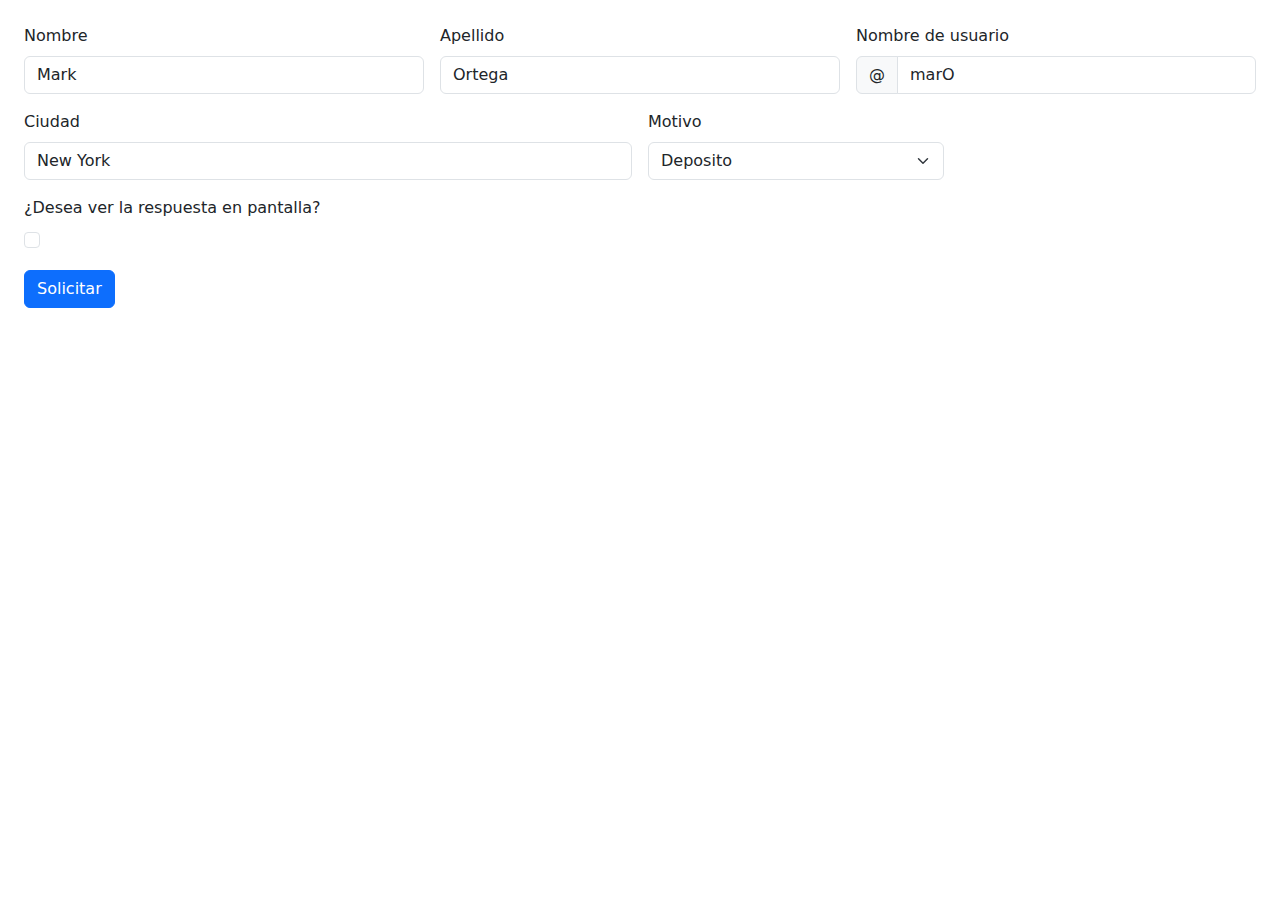
<file: index.html>
<!DOCTYPE html>
<html lang="en">
<head>
    <meta charset="UTF-8">
    <meta name="viewport" content="width=device-width, initial-scale=1.0">
    <title>Formulario Bootstrap</title>
    <link rel="stylesheet" href="./Assets/CSS/bootstrap.min.css">
</head>
<body>
    <div class="m-4">
    <form action="./Pagina2.html" class="row g-3">
        <div class="col-md-4">
          <label for="inputEmail4" class="form-label">Nombre</label>
          <input type="text" class="form-control" id="inputEmail4" value="Mark" required>
        </div>
        <div class="col-md-4">
          <label for="inputPassword4" class="form-label">Apellido</label>
          <input type="text" class="form-control" id="inputPassword4" value="Ortega" required>
        </div>
        <div class="col-md-4">
            <label for="inputEmail4" class="form-label">Nombre de usuario</label>
            <div class="input-group">
                <span class="input-group-text" id="inputGroupPrepend2">@</span>
                <input type="text" class="form-control" id="autoSizingInputGroup" value="marO" aria-describedby="inputGroupPrepend2" required>
            </div>
        </div> 
        <div class="col-6">
          <label for="inputAddress2" class="form-label">Ciudad</label>
          <input type="text" class="form-control" id="inputAddress2" value="New York" required>
        </div>
        <div class="col-md-3">
          <label for="inputState" class="form-label">Motivo</label>
          <select id="inputState" class="form-select">
            <option selected>Deposito</option>
            <option value="1">Giro</option>
            <option value="2">Consulta de saldo</option>
          </select>
        </div>
        <div class="col-12">
            <label for="inputState" class="form-label">¿Desea ver la respuesta en pantalla?</label>
                <div class="form-check">
                <input class="form-check-input" type="checkbox" id="gridCheck">
          </div>
        </div>
        <div class="col-12">
          <button type="submit" class="btn btn-primary">Solicitar</button>
        </div>
      </form>
    </div>
    <link rel="stylesheet" href="./Assets/JS/bootstrap.bundle.min.js">
</body>
</html>
</file>
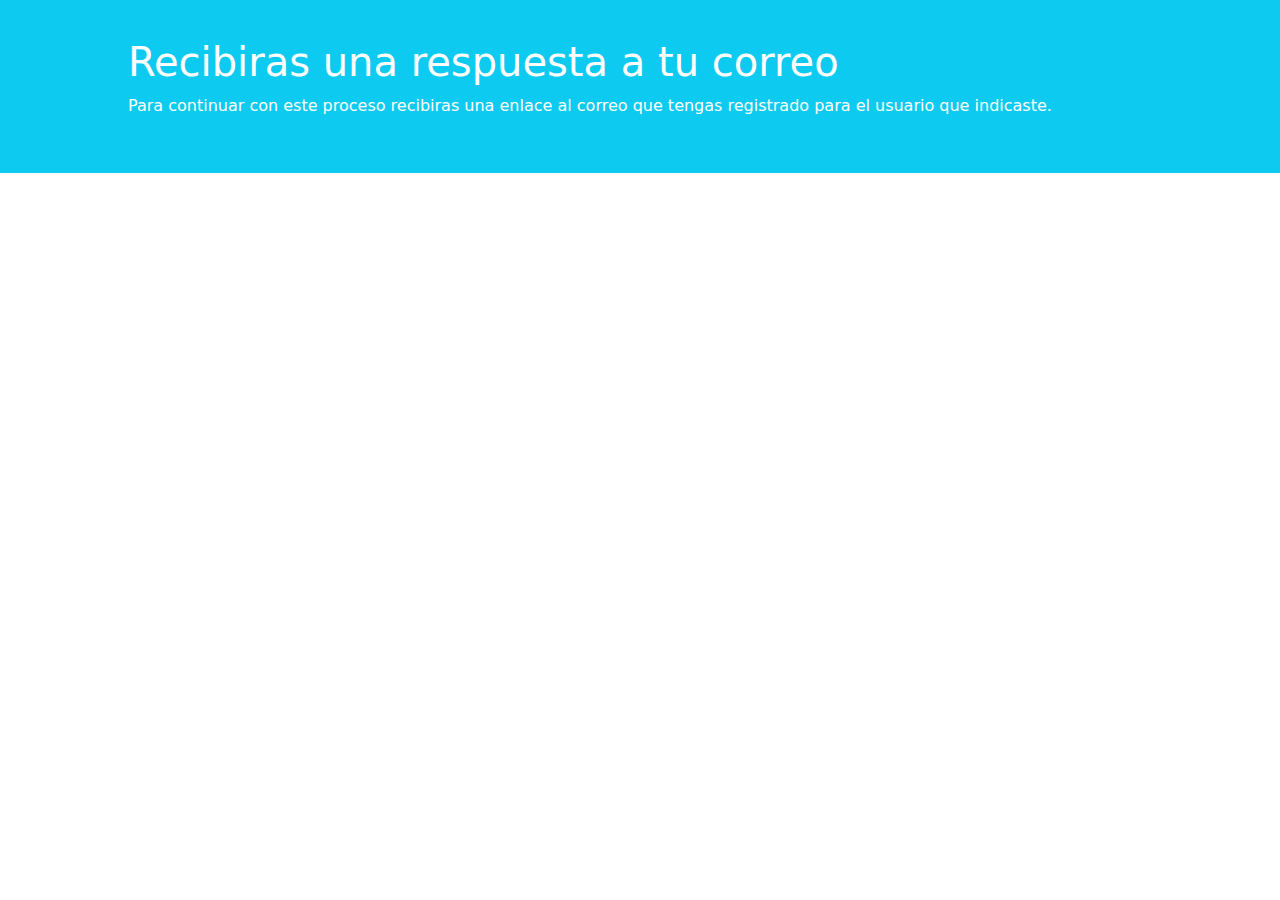
<file: Pagina2.html>
<!DOCTYPE html>
<html lang="en">
<head>
    <meta charset="UTF-8">
    <meta name="viewport" content="width=device-width, initial-scale=1.0">
    <title>Pagina redireccion formulario</title>
    <link rel="stylesheet" href="./Assets/CSS/bootstrap.min.css">
    <link rel="stylesheet" href="./Assets/CSS/estilo.css">
</head>
<body>
    <div class="jumbotron bg-info">
        <h1 class="fw-light">Recibiras una respuesta a tu correo</h1>
        <p class="fw-light">Para continuar con este proceso recibiras una enlace al correo que tengas registrado para el usuario que indicaste.</p>
    </div>
    <link rel="stylesheet" href="./Assets/JS/bootstrap.bundle.min.js">
</html>
</file>
<file: Assets/CSS/estilo.css>
.jumbotron {
    padding-left: 10%;
    padding-right: 10%;
    padding-top: 3%;
    padding-bottom: 3%;
    color: white;
    }
</file>
